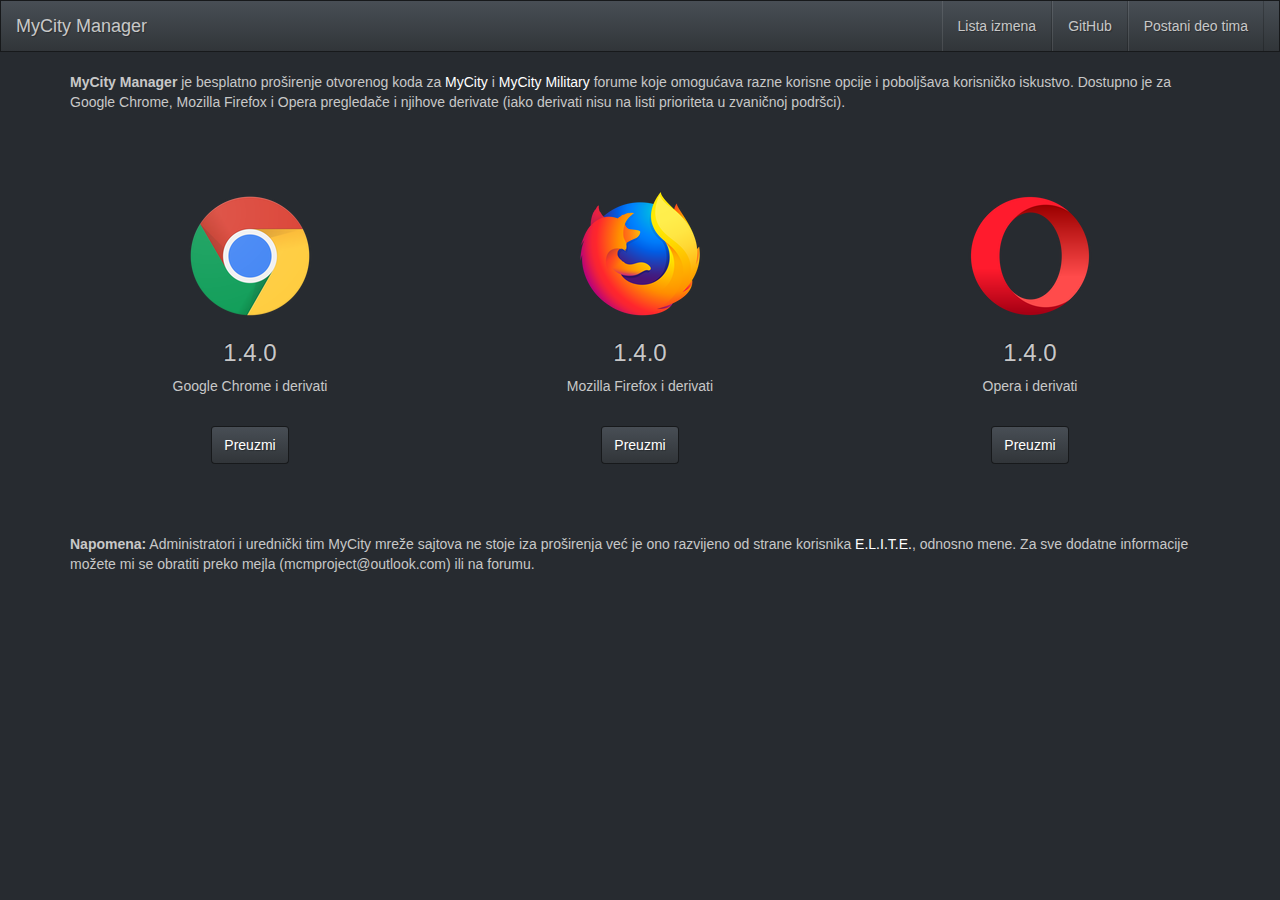
<file: index.html>
<!DOCTYPE html>
<html lang="en">
<head>
    <meta charset="UTF-8">
    <meta name="viewport" content="width=device-width, initial-scale=1.0">
    <meta http-equiv="X-UA-Compatible" content="ie=edge">
    <title>MyCity Manager</title>

    <link rel="stylesheet" href="css/bootstrap.min.css">
    <link rel="stylesheet" href="css/styles.css">
</head>
<body>
    <nav class="navbar navbar-default">
        <div class="container-fluid">
            <div class="navbar-header">
                <button type="button" class="navbar-toggle collapsed" data-toggle="collapse" data-target="#bs-example-navbar-collapse-1" aria-expanded="false">
                    <span class="sr-only">Toggle navigation</span>
                    <span class="icon-bar"></span>
                    <span class="icon-bar"></span>
                    <span class="icon-bar"></span>
                </button>
                <a class="navbar-brand" href="index.html">MyCity Manager</a>
            </div>
      
            <div class="collapse navbar-collapse" id="bs-example-navbar-collapse-1">
                <ul class="nav navbar-nav navbar-right">
                    <li><a href="izmene.html">Lista izmena</a></li>
                    <li><a href="https://github.com/mcmproject/mcm">GitHub</a></li>
                    <li><a href="https://github.com/mcmproject/mcm#trenutni-zadaci">Postani deo tima</a></li>
                </ul>
            </div>
        </div>
    </nav>

    <div class="container content">
        <div class="row">
            <div class="col-md-12">
                <p><b>MyCity Manager</b> je besplatno proširenje otvorenog koda za <a href="https://mycity.rs" target="_blank">MyCity</a> i <a href="https://www.mycity-military.com/" target="_blank">MyCity Military</a> forume koje omogućava razne
                        korisne opcije i poboljšava korisničko iskustvo. Dostupno je za Google Chrome, Mozilla Firefox i Opera pregledače i njihove derivate (iako derivati nisu na listi prioriteta u zvaničnoj podršci).</p>
            </div>
        </div>
        <div id="browsers" class="row">
            <div class="col-md-4 col-sm-4 text-center browser-section">
                <img src="images/chrome_128x128.png" class="img-responsive">
                <h3>1.4.0</h3>
                <p>Google Chrome i derivati</p>
                <a href="download/chrome/mcmc.crx" class="btn btn-default download-buttons">Preuzmi</a>
            </div>
            <div class="col-md-4 col-sm-4 text-center browser-section">
                <img src="images/firefox_128x128.png" class="img-responsive">
                <h3>1.4.0</h3>
                <p>Mozilla Firefox i derivati</p>
                <a href="download/firefox/mcmf.xpi" class="btn btn-default download-buttons">Preuzmi</a>
            </div>
            <div class="col-md-4 col-sm-4 text-center browser-section">
                <img src="images/opera_128x128.png" class="img-responsive">
                <h3>1.4.0</h3>
                <p>Opera i derivati</p>
                <a href="download/opera/mcmc.crx" class="btn btn-default download-buttons">Preuzmi</a>
            </div>
        </div>
    </div>
    <footer id="footer">
        <div class="container">
            <div class="row">
                <div class="col-md-12"><b>Napomena:</b> Administratori i urednički tim MyCity mreže sajtova ne stoje iza
                proširenja već je ono razvijeno od strane korisnika <a href="https://www.mycity.rs/Korisnik/E.L.I.T.E./" target="_blank">E.L.I.T.E.</a>, odnosno mene. Za sve dodatne informacije možete mi se obratiti
                preko mejla (mcmproject@outlook.com) ili na forumu.</div>
            </div>
        </div>
    </footer>
    <script src="js/jquery.min.js"></script>
    <script src="js/bootstrap.min.js"></script>
</body>
</html>
</file>
<file: css/styles.css>
.navbar.navbar-default {
    border-radius: 0px !important;
}

#browsers {
    margin-top: 50px !important;
}

.download-buttons {
    margin-top: 20px !important;
}

.browser-section {
    margin-top: 20px !important;
    margin-bottom: 20px !important;
}

img {
    margin: auto;
}

#footer {
    height: 100px;
    bottom: 0;
    width: 100%;
    margin-top: 50px;
}
</file>
